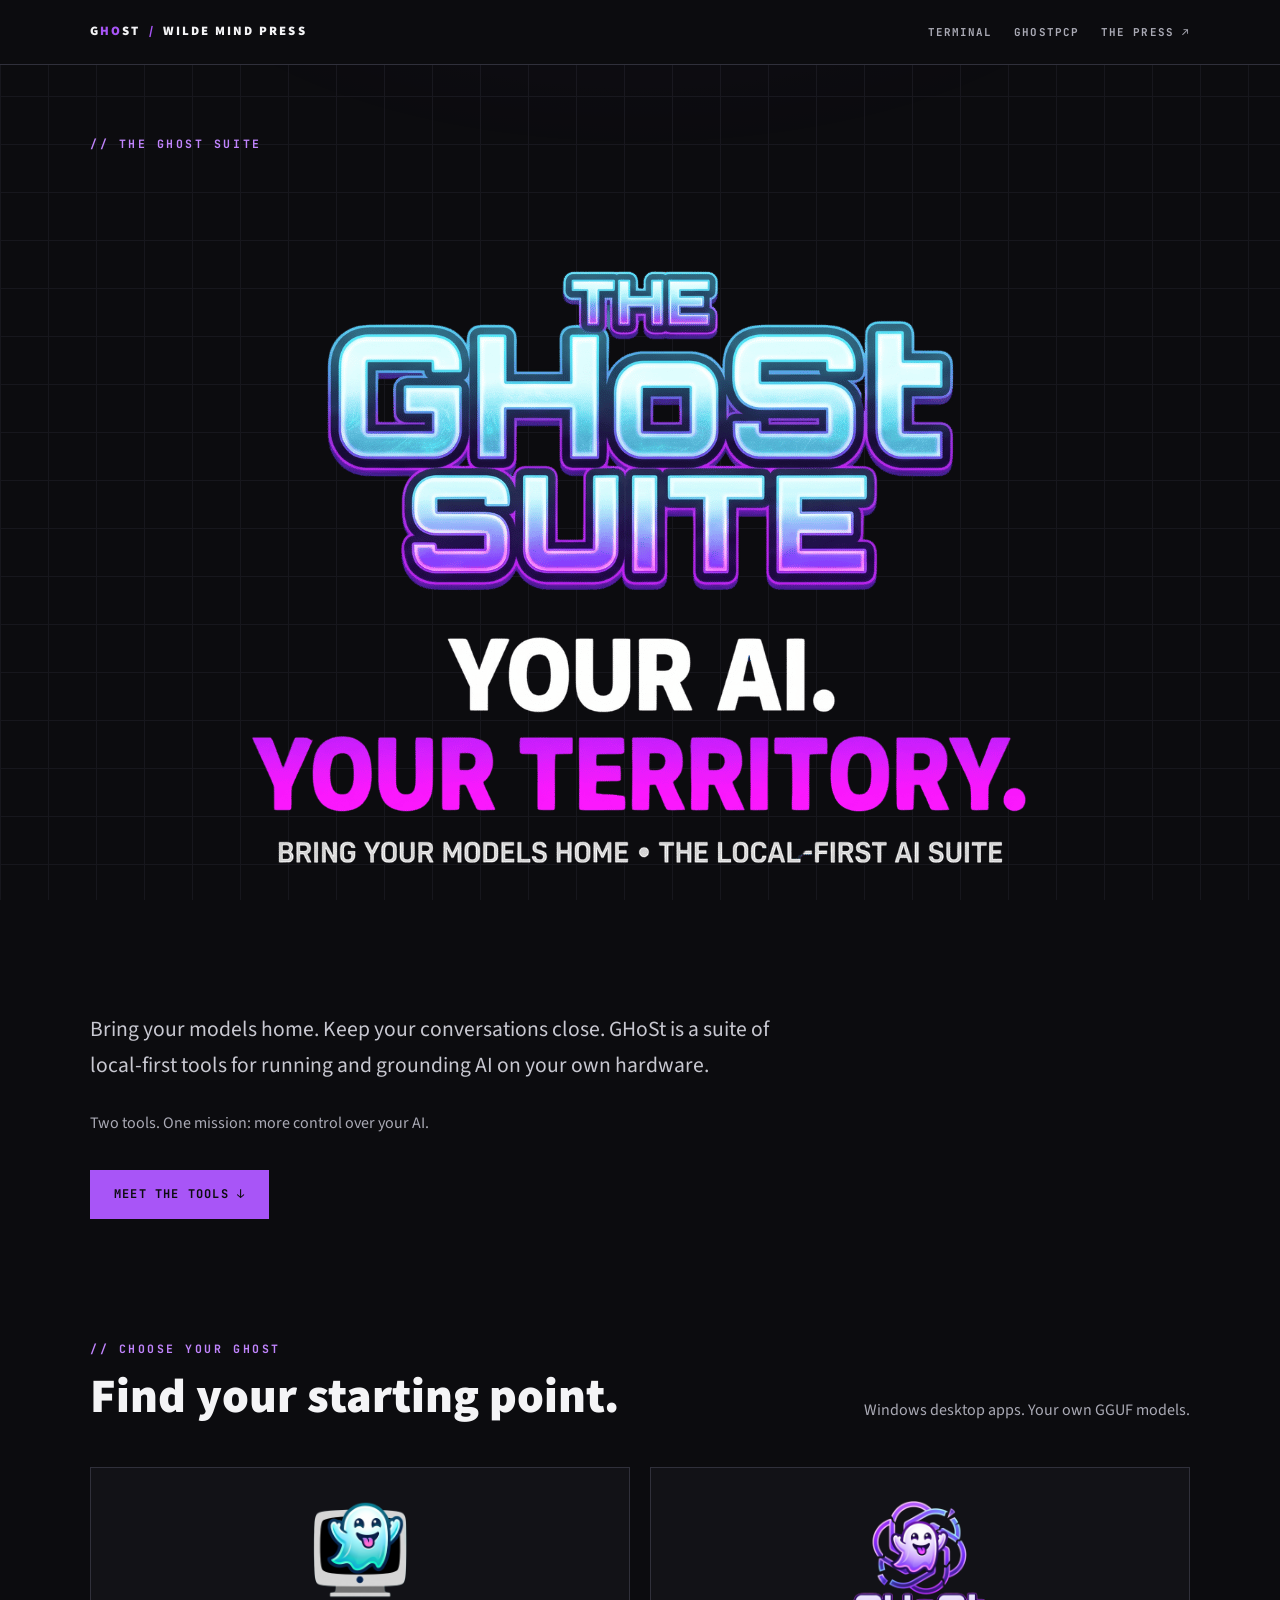
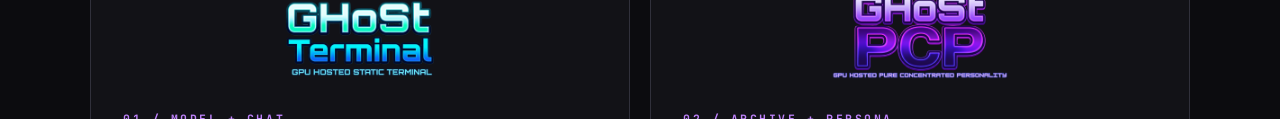
<file: index.html>
<!doctype html>
<html lang="en">
<head>
  <meta charset="utf-8">
  <meta name="viewport" content="width=device-width, initial-scale=1">
  <meta name="description" content="Meet the GHoSt suite: local AI tools for your models and your memories.">
  <title>GHoSt | Wilde Mind Press</title>
  <link rel="icon" href="https://wildemindpress.com/favicon_new.png">
  <link rel="preconnect" href="https://fonts.googleapis.com">
  <link rel="preconnect" href="https://fonts.gstatic.com" crossorigin>
  <link href="https://fonts.googleapis.com/css2?family=Source+Sans+3:wght@400;600;700;900&family=JetBrains+Mono:wght@400;700&display=swap" rel="stylesheet">
  <link rel="stylesheet" href="style.css?v=20261117-2">
</head>
<body>
  <a class="skip-link" href="#main">Skip to content</a>
  <header class="site-header">
    <nav class="wrap nav" aria-label="Main navigation">
      <a class="brand" href="index.html">G<span>Ho</span>St <span class="brand-divider">/</span> Wilde Mind Press</a>
      <div class="nav-links">
        <a href="terminal.html">Terminal</a>
        <a href="ghostpcp.html">GHostPCP</a>
        <a href="https://wildemindpress.com/">The Press ↗</a>
      </div>
    </nav>
  </header>
  <main id="main" class="wrap">
    <section class="hero">
      <h1 class="kicker">// the ghost suite</h1>
      <picture class="suite-banner">
        <source media="(max-width: 680px)" srcset="assets/ghost_suite_tall.png">
        <img src="assets/ghost_suite_banner.png" width="800" height="320" alt="The GHoSt Suite: Your AI. Your territory. Bring your models home.">
      </picture>
      <p class="lede">Bring your models home. Keep your conversations close. GHoSt is a suite of local-first tools for running and grounding AI on your own hardware.</p>
      <p class="hero-note">Two tools. One mission: more control over your AI.</p>
      <a class="button" href="#choose">Meet the tools ↓</a>
    </section>

    <section class="tools-section" id="choose" aria-labelledby="choose-heading">
      <div class="section-heading">
        <div>
          <p class="kicker">// choose your ghost</p>
          <h2 id="choose-heading">Find your starting point.</h2>
        </div>
        <p>Windows desktop apps. Your own GGUF models.</p>
      </div>
      <div class="tool-grid">
        <article class="tool-card">
          <img class="card-art" src="assets/ghostterm_vertical.png" width="180" height="180" alt="" loading="lazy">
          <p class="card-number">01 / MODEL + CHAT</p>
          <h3>GHoSt Terminal</h3>
          <p>A local model loader and chat app with hardware-aware fit checks, expanded context settings, and an OpenAI-compatible local API.</p>
          <a class="text-link" href="terminal.html">Explore Terminal <span aria-hidden="true">→</span></a>
        </article>
        <article class="tool-card">
          <img class="card-art" src="assets/ghostpcp_vertical.png" width="180" height="180" alt="" loading="lazy">
          <p class="card-number">02 / ARCHIVE + PERSONA</p>
          <h3>GHostPCP</h3>
          <p>Import ChatGPT and Gemini exports and documents, then chat with multiple personas grounded in their own separate archives.</p>
          <a class="text-link" href="ghostpcp.html">Explore GHostPCP <span aria-hidden="true">→</span></a>
        </article>
      </div>
      <p class="fine-print">Both apps run locally. Initial model, dependency, or voice downloads may require an internet connection; GHostPCP also offers optional remote connections.</p>
    </section>
  </main>
  <footer class="site-footer">
    <div class="wrap footer-inner">
      <span>GHoSt <span class="accent">/</span> Built beyond the cloud.</span>
      <div><a href="https://wildemindpress.com/">Wilde Mind Press</a><a href="https://wildemindpress.com/decoder">The Decoder</a><a href="https://github.com/realkellyspear/ghost">GitHub</a></div>
    </div>
  </footer>
</body>
</html>
</file>
<file: style.css>
:root {
  color-scheme: dark;
  --bg: #0c0c0f;
  --panel: #121217;
  --ink: #f4f4f6;
  --muted: #aaaab5;
  --purple: #a855f7;
  --bright: #c084fc;
  --line: #30303b;
  --glow: 168, 85, 247;
  --link-hover: #e4c2ff;
  --code: #e5c7ff;
  --quote-bg: #1b1524;
}
.theme-terminal {
  --bg: #071017;
  --panel: #0c1921;
  --ink: #effcff;
  --muted: #a7bdc5;
  --purple: #26e0df;
  --bright: #70eeff;
  --line: #20424c;
  --glow: 0, 213, 245;
  --link-hover: #c5faff;
  --code: #a4f6f3;
  --quote-bg: #0c252c;
}

* { box-sizing: border-box; }
html { scroll-behavior: smooth; }
body {
  margin: 0;
  background: var(--bg);
  color: var(--ink);
  font: 400 1rem/1.65 "Source Sans 3", sans-serif;
}
body::before {
  content: "";
  position: fixed;
  inset: 0;
  background: radial-gradient(ellipse 60% 40% at 50% -10%, rgba(var(--glow), .12), transparent 70%),
    linear-gradient(var(--line) 1px, transparent 1px),
    linear-gradient(90deg, var(--line) 1px, transparent 1px);
  background-size: auto, 48px 48px, 48px 48px;
  opacity: .35;
  pointer-events: none;
  z-index: -1;
}
a { color: var(--bright); }
a:hover { color: var(--link-hover); }
a:focus-visible { outline: 3px solid var(--bright); outline-offset: 4px; }
.skip-link { position: absolute; top: -100px; left: 1rem; z-index: 20; padding: .5rem 1rem; background: var(--ink); color: var(--bg); }
.skip-link:focus { top: 1rem; color: var(--bg); }
.wrap { width: min(1100px, 100% - 48px); margin-inline: auto; }
.site-header { border-bottom: 1px solid var(--line); background: var(--bg); }
.nav { min-height: 64px; display: flex; justify-content: space-between; align-items: center; gap: 20px; }
.brand { color: var(--ink); font-size: .8rem; font-weight: 900; letter-spacing: .16em; text-transform: uppercase; text-decoration: none; }
.brand span, .accent { color: var(--purple); }
.brand-divider { padding-inline: .25em; }
.nav-links, .footer-inner div { display: flex; flex-wrap: wrap; gap: 22px; }
.nav-links a, .footer-inner a { color: var(--muted); font: 700 .68rem/1.5 "JetBrains Mono", monospace; letter-spacing: .1em; text-transform: uppercase; text-decoration: none; }
.nav-links a:hover, .nav-links a[aria-current="page"], .footer-inner a:hover { color: var(--bright); }
.hero { padding: 70px 0 110px; }
.suite-banner { display: block; max-width: 800px; margin: 0 auto 40px; }
.suite-banner img { display: block; width: 100%; max-width: 100%; height: auto; }
.product-hero { display: grid; grid-template-columns: minmax(0, 1fr) minmax(0, min(320px, 35%)); align-items: center; gap: 30px; padding: 105px 0 85px; }
.product-copy { min-width: 0; }
.product-art { display: block; width: 100%; max-width: 320px; height: auto; }
.kicker, .card-number { color: var(--bright); font: 700 .72rem/1.5 "JetBrains Mono", monospace; letter-spacing: .22em; text-transform: uppercase; }
h1, h2, h3 { font-weight: 900; line-height: 1.08; }
h1 { margin: 22px 0 28px; font-size: clamp(3.2rem, 9vw, 6.6rem); letter-spacing: -.035em; text-transform: uppercase; }
.hero h1.kicker { margin: 0 0 20px; font: 700 .72rem/1.5 "JetBrains Mono", monospace; letter-spacing: .22em; }
h1 span { color: var(--purple); text-shadow: 0 0 40px rgba(var(--glow), .35); }
h2 { font-size: clamp(2rem, 4vw, 3rem); margin: 15px 0; }
.lede { max-width: 680px; color: #c8c8d1; font-size: clamp(1.15rem, 2vw, 1.35rem); }
.hero-note, .fine-print { color: var(--muted); }
.hero-note { margin: 26px 0 34px; }
.button-row { display: flex; flex-wrap: wrap; gap: 12px; margin-top: 32px; }
.button { display: inline-block; padding: 16px 24px; background: var(--purple); color: var(--bg); font: 700 .75rem/1.4 "JetBrains Mono", monospace; letter-spacing: .1em; text-align: center; text-decoration: none; text-transform: uppercase; }
.button:hover { background: var(--bright); color: var(--bg); box-shadow: 0 0 30px rgba(var(--glow), .3); }
.button-outline { border: 1px solid var(--line); background: transparent; color: var(--ink); }
.button-outline:hover { border-color: var(--purple); background: transparent; color: var(--bright); box-shadow: none; }
.fine-print { font-size: .9rem; }
.tools-section { padding: 0 0 100px; }
.section-heading { display: flex; align-items: end; justify-content: space-between; gap: 20px; margin-bottom: 28px; }
.section-heading > p { color: var(--muted); }
.tool-grid { display: grid; grid-template-columns: repeat(2, minmax(0, 1fr)); gap: 20px; }
.tool-card { display: flex; flex-direction: column; padding: 32px; border: 1px solid var(--line); background: var(--panel); }
.card-art { display: block; width: 180px; max-width: 100%; height: auto; align-self: center; margin-bottom: 18px; }
.tool-card h3 { margin: 20px 0 8px; font-size: 1.8rem; }
.tool-card > p:not(.card-number) { color: #c8c8d1; }
.text-link { margin-top: auto; padding-top: 20px; color: var(--bright); font: 700 .75rem/1.5 "JetBrains Mono", monospace; letter-spacing: .08em; text-decoration: none; text-transform: uppercase; }
.text-link:hover { text-decoration: underline; }
.docs-section { padding: 0 0 100px; }
.docs-intro { color: var(--muted); margin-bottom: 32px; }
.readme { max-width: 900px; padding: clamp(20px, 4vw, 48px); background: var(--panel); border: 1px solid var(--line); overflow-wrap: anywhere; }
.readme h1 { font-size: clamp(2rem, 5vw, 3.2rem); }
.readme h2 { font-size: 1.8rem; margin-top: 2em; }
.readme h3 { font-size: 1.25rem; margin-top: 1.6em; }
.readme p, .readme li { color: #d3d3db; }
.readme li { margin: .55em 0; }
.readme img { max-width: 100%; height: auto; }
.readme hr { border: 0; border-top: 1px solid var(--line); margin: 2.5rem 0; }
.readme code { font: .9em/1.6 "JetBrains Mono", monospace; color: var(--code); }
.readme pre { padding: 18px; overflow-x: auto; background: #09090c; border: 1px solid var(--line); overflow-wrap: normal; }
.readme blockquote { margin: 1.5em 0; padding: .2em 1em; border-left: 3px solid var(--purple); background: var(--quote-bg); }
.site-footer { border-top: 1px solid var(--line); background: var(--bg); }
.footer-inner { display: flex; justify-content: space-between; flex-wrap: wrap; gap: 24px; padding-block: 35px; color: var(--muted); font-size: .85rem; }
@media (max-width: 680px) {
  .nav { align-items: flex-start; flex-direction: column; padding-block: 16px; }
  .nav-links { gap: 12px 18px; }
  .hero { padding: 40px 0 80px; }
  .suite-banner { max-width: 320px; margin-bottom: 40px; }
  .product-hero { grid-template-columns: 1fr; padding: 70px 0; }
  .product-art { width: min(100%, 280px); justify-self: center; }
  .section-heading { align-items: flex-start; flex-direction: column; }
  .tool-grid { grid-template-columns: 1fr; }
  .tool-card { padding: 24px; }
}
@media (prefers-reduced-motion: reduce) { html { scroll-behavior: auto; } }
</file>
